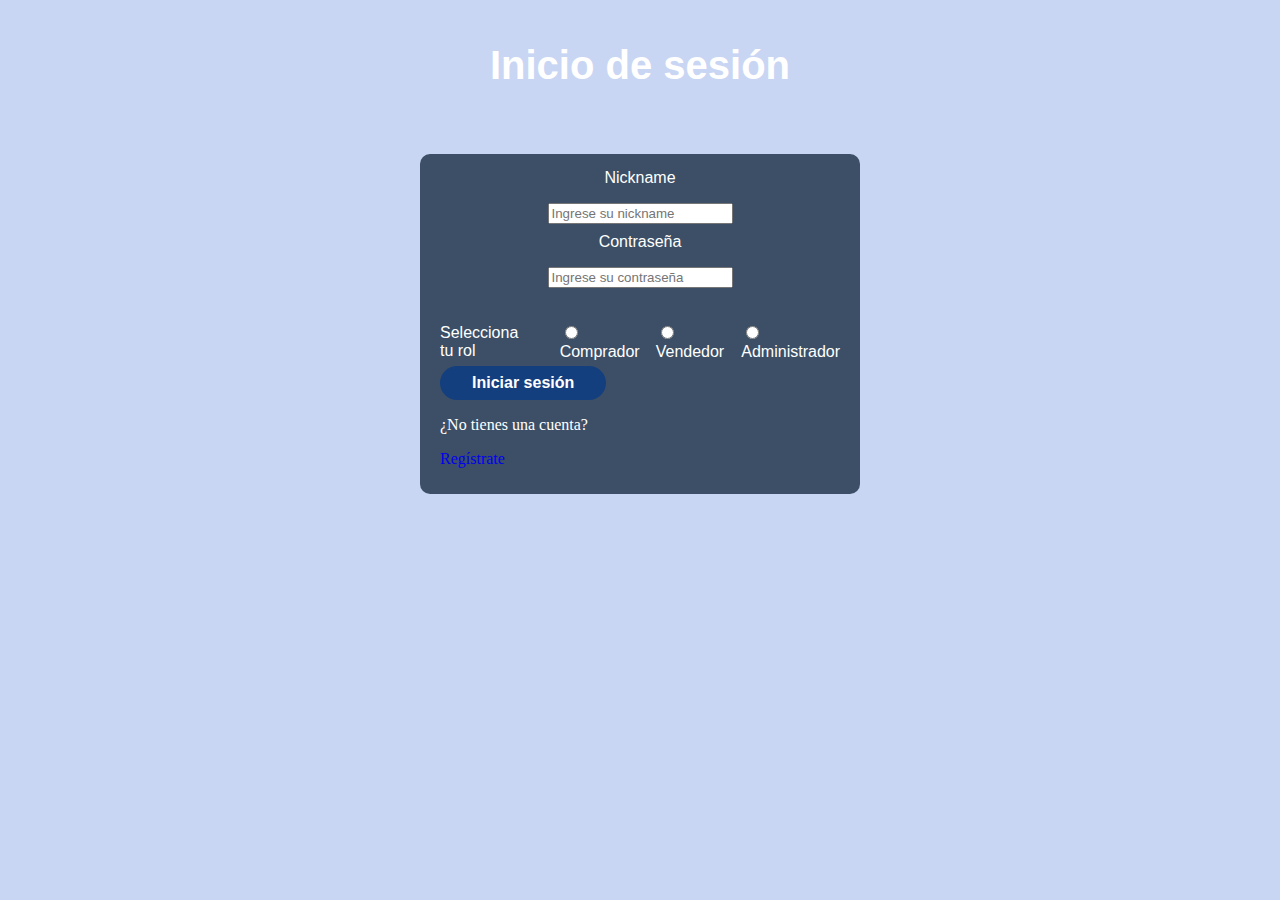
<file: ProyectoIntroFase2/index.html>
<!DOCTYPE html>
<head>
    <meta charset="utf-8"/>
    <link rel="stylesheet" href="./css/login.css">
    <link rel="icon" type="image/x-icon" href="static/images/logo.webp">
    <title>Binary Shop - Inicio de sesión</title>
</head>



<body>
    <div class="login-panel">
        <div>
            <h1 class="header-text">Inicio de sesión</h1>
        </div>

        <div class="login-form-content">

            <form class="form" id="loginForm">
                <div class="content-container">
                    <label class="text">Nickname</label><input type="text" id="username" class="input-field" name="username" placeholder="Ingrese su nickname" required><br>
                </div>
                <div class="content-container">
                    <label class="text">Contraseña</label><input type="password" id="password" class="input-field" name="password"  placeholder="Ingrese su contraseña" required><br>
                </div>
                <div class="seleccionar-rol">
                    <label class="text">Selecciona tu rol</label><br>
                    <label class="text">
                        <input type="radio" name="rol" value="comprador" /> Comprador
                    </label>
                    <label class="text">
                        <input type="radio" name="rol" value="vendedor" /> Vendedor
                    </label>
                    <label class="text">
                        <input type="radio" name="rol" value="admin" /> Administrador
                    </label>
            </div>
            
            <button class="submit-button">Iniciar sesión</button>
            
            <div class="account-request">
                <p>¿No tienes una cuenta?</p>
                <a href="registro.html">Regístrate</a>
            </div>

            </form>
        </div>
    </div>
    <script src="js/login.js"></script>
</body>
</file>
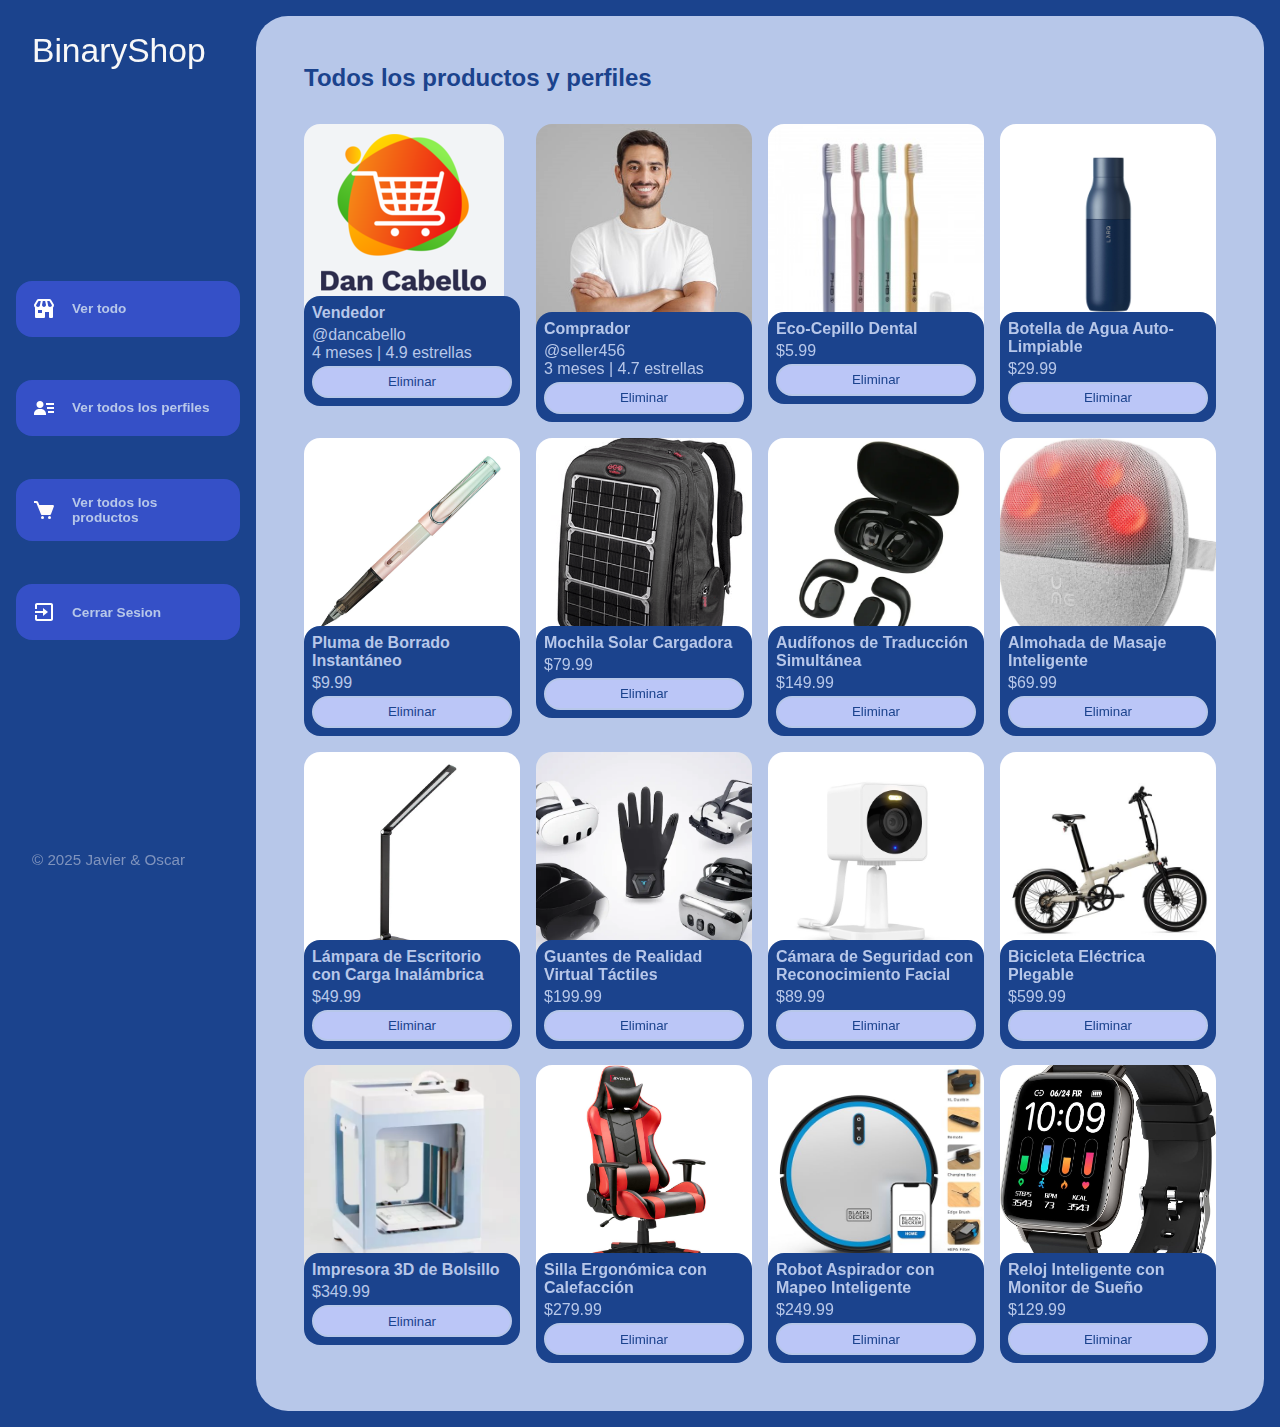
<file: ProyectoIntroFase2/admin.html>
<!DOCTYPE html>
<html lang="es">
<head>
    <meta charset="UTF-8">
    <title>BinaryShop</title>
    <link rel="shortcut icon" href="./images/favicon.png" type="image/x-icon">
    <link rel="stylesheet" href="./css/main.css">
</head>
<body>

    <div class="wrapper">
        <header class="header-mobile">
            <h1 class="logo">BinaryShop</h1>
            <button class="open-menu" id="open-menu">
                <i class="bi bi-list"></i>
            </button>
        </header>
        <aside>
            <button class="close-menu" id="close-menu">
                <i class="bi bi-x"></i>
            </button>
            <header>
                <h1 class="logo">BinaryShop</h1>
            </header>
            <nav>
                <ul class="menu">
                    <li>
                        <button id="todos" class="boton-menu boton-categoria active"><img class="ver-perfil" src="./images/home.svg">Ver todo</button>
                    </li>
                    <li>
                        <a class="boton-menu boton-carrito" href="#">
                            <img class="ver-perfil" src="./images/verperfil.svg">Ver todos los perfiles
                        </a>
                    </li>
                    <li>
                        <a class="boton-menu boton-carrito" href="#">
                            <img class="carrito-logo" src="./images/carrito.svg">Ver todos los productos
                        </a>
                    </li>
                    <li>
                        <a class="boton-menu boton-carrito" href="index.html">
                            <img class="carrito-logo" src="./images/exit.svg">Cerrar Sesion
                        </a>
                    </li>
                </ul>
            </nav>
            <footer>
                <p class="texto-footer">© 2025 Javier & Oscar</p>
            </footer>
        </aside>
        <main>
            <h2 class="titulo-principal" id="titulo-principal">Todos los productos y perfiles</h2>
            <div id="contenedor-productos" class="contenedor-productos">
                <div class="producto">
                    <img class="producto-imagen" src="./images/vendedor.png" alt="Vendedor">
                    <div class="producto-detalles">
                        <h3 class="producto-titulo">Vendedor</h3>
                        <p class="producto-precio">@dancabello <br> 4 meses | 4.9 estrellas</p>
                        <button class="producto-agregar" id="Eco-Cepillo Dental">Eliminar</button>
                    </div>
                </div>
                <div class="producto">
                    <img class="producto-imagen" src="./images/perfil.jpg" alt="Comprador">
                    <div class="producto-detalles">
                        <h3 class="producto-titulo">Comprador</h3>
                        <p class="producto-precio">@seller456<br> 3 meses | 4.7 estrellas</p>
                        <button class="producto-agregar" id="Eco-Cepillo Dental">Eliminar</button>
                    </div>
                </div>
                <div class="producto">
                    <img class="producto-imagen" src="./images/Eco-Cepillo Dental.jpg" alt="Eco-Cepillo Dental">
                    <div class="producto-detalles">
                        <h3 class="producto-titulo">Eco-Cepillo Dental</h3>
                        <p class="producto-precio">$5.99</p>
                        <button class="producto-agregar" id="Eco-Cepillo Dental">Eliminar</button>
                    </div>
                </div>
                <div class="producto">
                    <img class="producto-imagen" src="./images/Botella de Agua Auto-Limpiable.jpg" alt="Botella de Agua Auto-Limpiable">
                    <div class="producto-detalles">
                        <h3 class="producto-titulo">Botella de Agua Auto-Limpiable</h3>
                        <p class="producto-precio">$29.99</p>
                        <button class="producto-agregar" id="Botella de Agua Auto-Limpiable">Eliminar</button>
                    </div>
                </div>
                <div class="producto">
                    <img class="producto-imagen" src="./images/Pluma de Borrado Instantáneo.jpg" alt="Pluma de Borrado Instantáneo">
                    <div class="producto-detalles">
                        <h3 class="producto-titulo">Pluma de Borrado Instantáneo</h3>
                        <p class="producto-precio">$9.99</p>
                        <button class="producto-agregar" id="Pluma de Borrado Instantáneo">Eliminar</button>
                    </div>
                </div>
                <div class="producto">
                    <img class="producto-imagen" src="./images/Mochila Solar Cargadora.png" alt="Mochila Solar Cargadora">
                    <div class="producto-detalles">
                        <h3 class="producto-titulo">Mochila Solar Cargadora</h3>
                        <p class="producto-precio">$79.99</p>
                        <button class="producto-agregar" id="Mochila Solar Cargadora">Eliminar</button>
                    </div>
                </div>
                <div class="producto">
                    <img class="producto-imagen" src="./images/Audífonos de Traducción Simultánea.webp" alt="Audífonos de Traducción Simultánea">
                    <div class="producto-detalles">
                        <h3 class="producto-titulo">Audífonos de Traducción Simultánea</h3>
                        <p class="producto-precio">$149.99</p>
                        <button class="producto-agregar" id="Audífonos de Traducción Simultánea">Eliminar</button>
                    </div>
                </div>
                <div class="producto">
                    <img class="producto-imagen" src="./images/Almohada de Masaje Inteligente.jpg" alt="Almohada de Masaje Inteligente">
                    <div class="producto-detalles">
                        <h3 class="producto-titulo">Almohada de Masaje Inteligente</h3>
                        <p class="producto-precio">$69.99</p>
                        <button class="producto-agregar" id="Almohada de Masaje Inteligente">Eliminar</button>
                    </div>
                </div>
                <div class="producto">
                    <img class="producto-imagen" src="./images/Lámpara de Escritorio con Carga Inalámbrica.webp" alt="Lámpara de Escritorio con Carga Inalámbrica">
                    <div class="producto-detalles">
                        <h3 class="producto-titulo">Lámpara de Escritorio con Carga Inalámbrica</h3>
                        <p class="producto-precio">$49.99</p>
                        <button class="producto-agregar" id="Lámpara de Escritorio con Carga Inalámbrica">Eliminar</button>
                    </div>
                </div>
                <div class="producto">
                    <img class="producto-imagen" src="./images/Guantes de Realidad Virtual Táctiles.webp" alt="Guantes de Realidad Virtual Táctiles">
                    <div class="producto-detalles">
                        <h3 class="producto-titulo">Guantes de Realidad Virtual Táctiles</h3>
                        <p class="producto-precio">$199.99</p>
                        <button class="producto-agregar" id="Guantes de Realidad Virtual Táctiles">Eliminar</button>
                    </div>
                </div>
                <div class="producto">
                    <img class="producto-imagen" src="./images/Cámara de Seguridad con Reconocimiento Facial.png" alt="Cámara de Seguridad con Reconocimiento Facial">
                    <div class="producto-detalles">
                        <h3 class="producto-titulo">Cámara de Seguridad con Reconocimiento Facial</h3>
                        <p class="producto-precio">$89.99</p>
                        <button class="producto-agregar" id="Cámara de Seguridad con Reconocimiento Facial">Eliminar</button>
                    </div>
                </div>
                <div class="producto">
                    <img class="producto-imagen" src="./images/bici.jpg" alt="Bicicleta Eléctrica Plegable">
                    <div class="producto-detalles">
                        <h3 class="producto-titulo">Bicicleta Eléctrica Plegable</h3>
                        <p class="producto-precio">$599.99</p>
                        <button class="producto-agregar" id="Bicicleta Eléctrica Plegable">Eliminar</button>
                    </div>
                </div>
                <div class="producto">
                    <img class="producto-imagen" src="./images/Impresora 3D de Bolsillo.webp" alt="Impresora 3D de Bolsillo">
                    <div class="producto-detalles">
                        <h3 class="producto-titulo">Impresora 3D de Bolsillo</h3>
                        <p class="producto-precio">$349.99</p>
                        <button class="producto-agregar" id="Impresora 3D de Bolsillo">Eliminar</button>
                    </div>
                </div>
                <div class="producto">
                    <img class="producto-imagen" src="./images/sillaergonomica.jpg" alt="Silla Ergonómica con Calefacción">
                    <div class="producto-detalles">
                        <h3 class="producto-titulo">Silla Ergonómica con Calefacción</h3>
                        <p class="producto-precio">$279.99</p>
                        <button class="producto-agregar" id="Silla Ergonómica con Calefacción">Eliminar</button>
                    </div>
                </div>
                <div class="producto">
                    <img class="producto-imagen" src="./images/Robot Aspirador con Mapeo Inteligente.jpg" alt="Robot Aspirador con Mapeo Inteligente">
                    <div class="producto-detalles">
                        <h3 class="producto-titulo">Robot Aspirador con Mapeo Inteligente</h3>
                        <p class="producto-precio">$249.99</p>
                        <button class="producto-agregar" id="Robot Aspirador con Mapeo Inteligente">Eliminar</button>
                    </div>
                </div>
                <div class="producto">
                    <img class="producto-imagen" src="./images/Reloj Inteligente con Monitor de Sueño.jpg" alt="Reloj Inteligente con Monitor de Sueño">
                    <div class="producto-detalles">
                        <h3 class="producto-titulo">Reloj Inteligente con Monitor de Sueño</h3>
                        <p class="producto-precio">$129.99</p>
                        <button class="producto-agregar" id="Reloj Inteligente con Monitor de Sueño">Eliminar</button>
                    </div>
                </div>
            </div>
        </main>
    </div>
</body>
</html>
</file>
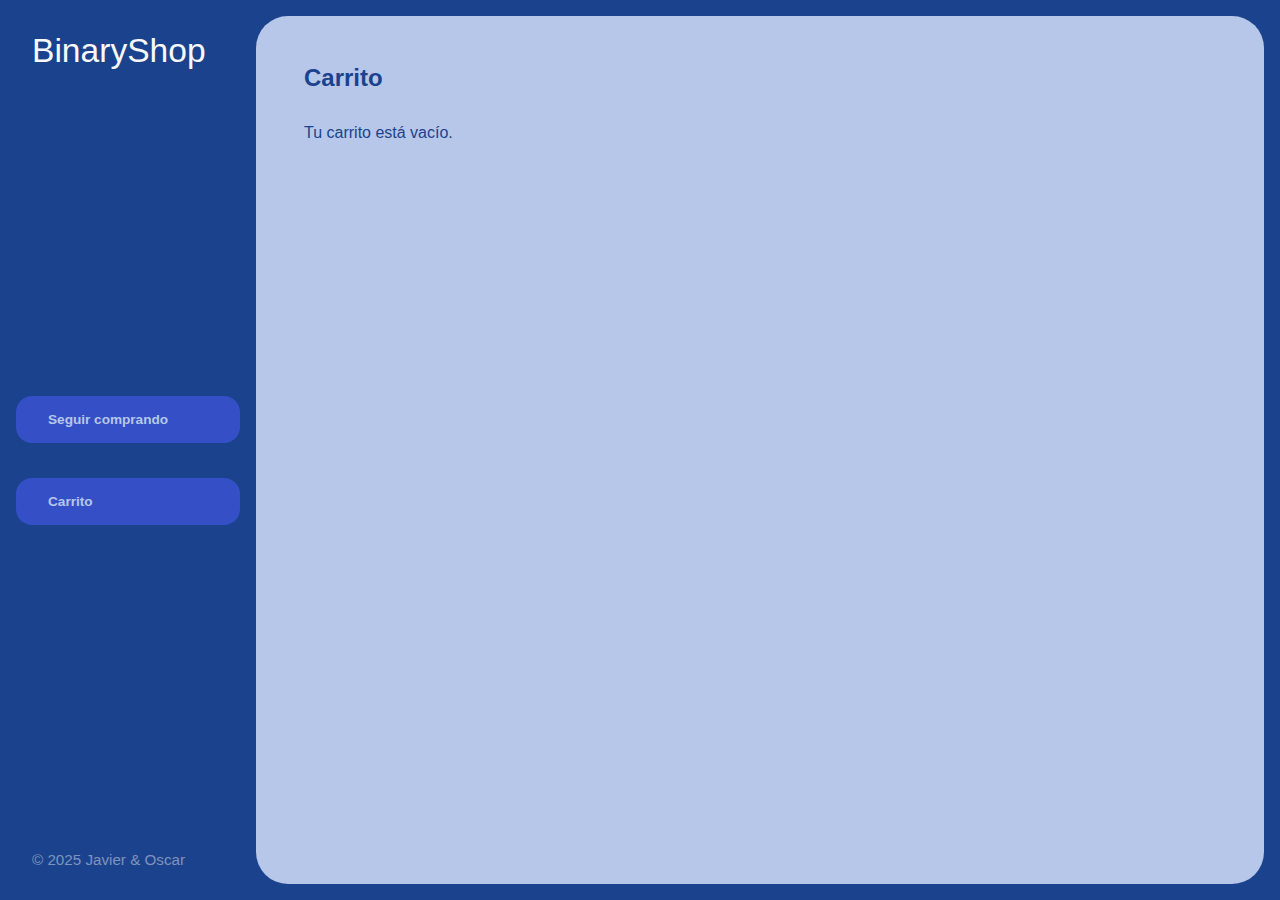
<file: ProyectoIntroFase2/carrito.html>
<!DOCTYPE html>
<html lang="es">
<head>
    <meta charset="UTF-8">
    <title>BinaryShop</title>
    <link rel="shortcut icon" href="./images/carrito.svg" type="image/x-icon">
    <link rel="stylesheet" href="./css/main.css">
</head>
<body>

    <div class="wrapper">
        <header class="header-mobile">
            <h1 class="logo">BinaryShop</h1>
            <button class="open-menu" id="open-menu">
                <i class="bi bi-list"></i>
            </button>
        </header>
        <aside>
            <button class="close-menu" id="close-menu">
                <i class="bi bi-x"></i>
            </button>
            <header>
                <h1 class="logo">BinaryShop</h1>
            </header>
            <nav>
                <ul>
                    <li>
                        <a class="boton-menu boton-volver" href="./main.html">
                            <i class="bi bi-arrow-return-left"></i> Seguir comprando
                        </a>
                    </li>
                    <li>
                        <a class="boton-menu boton-carrito active" href="./carrito.html">
                            <i class="bi bi-cart-fill"></i> Carrito
                        </a>
                    </li>
                </ul>
            </nav>
            <footer>
                <p class="texto-footer">© 2025 Javier & Oscar</p>
            </footer>
        </aside>
        <main>
            <h2 class="titulo-principal">Carrito</h2>
            <div class="contenedor-carrito">
                <p id="carrito-vacio" class="carrito-vacio">Tu carrito está vacío. <i class="bi bi-emoji-frown"></i></p>

                <div id="carrito-productos" class="carrito-productos disabled">
                    <!-- Esto se va a completar con el JS -->
                </div>

                <div id="carrito-acciones" class="carrito-acciones disabled">
                    <div class="carrito-acciones-izquierda">
                        <button id="carrito-acciones-vaciar" class="carrito-acciones-vaciar">Vaciar carrito</button>
                    </div>
                    <div class="carrito-acciones-derecha">
                        <div class="carrito-acciones-total">
                            <p>Total:</p>
                            <p id="total">$3000</p>
                        </div>
                        <button id="carrito-acciones-comprar" class="carrito-acciones-comprar">Comprar ahora</button>
                    </div>
                </div>

                <p id="carrito-comprado" class="carrito-comprado disabled">Muchas gracias por tu compra. <i class="bi bi-emoji-laughing"></i></p>

            </div>
        </main>
    </div>
    <script src="./js/carrito.js"></script>
    
</body>
</html>
</file>
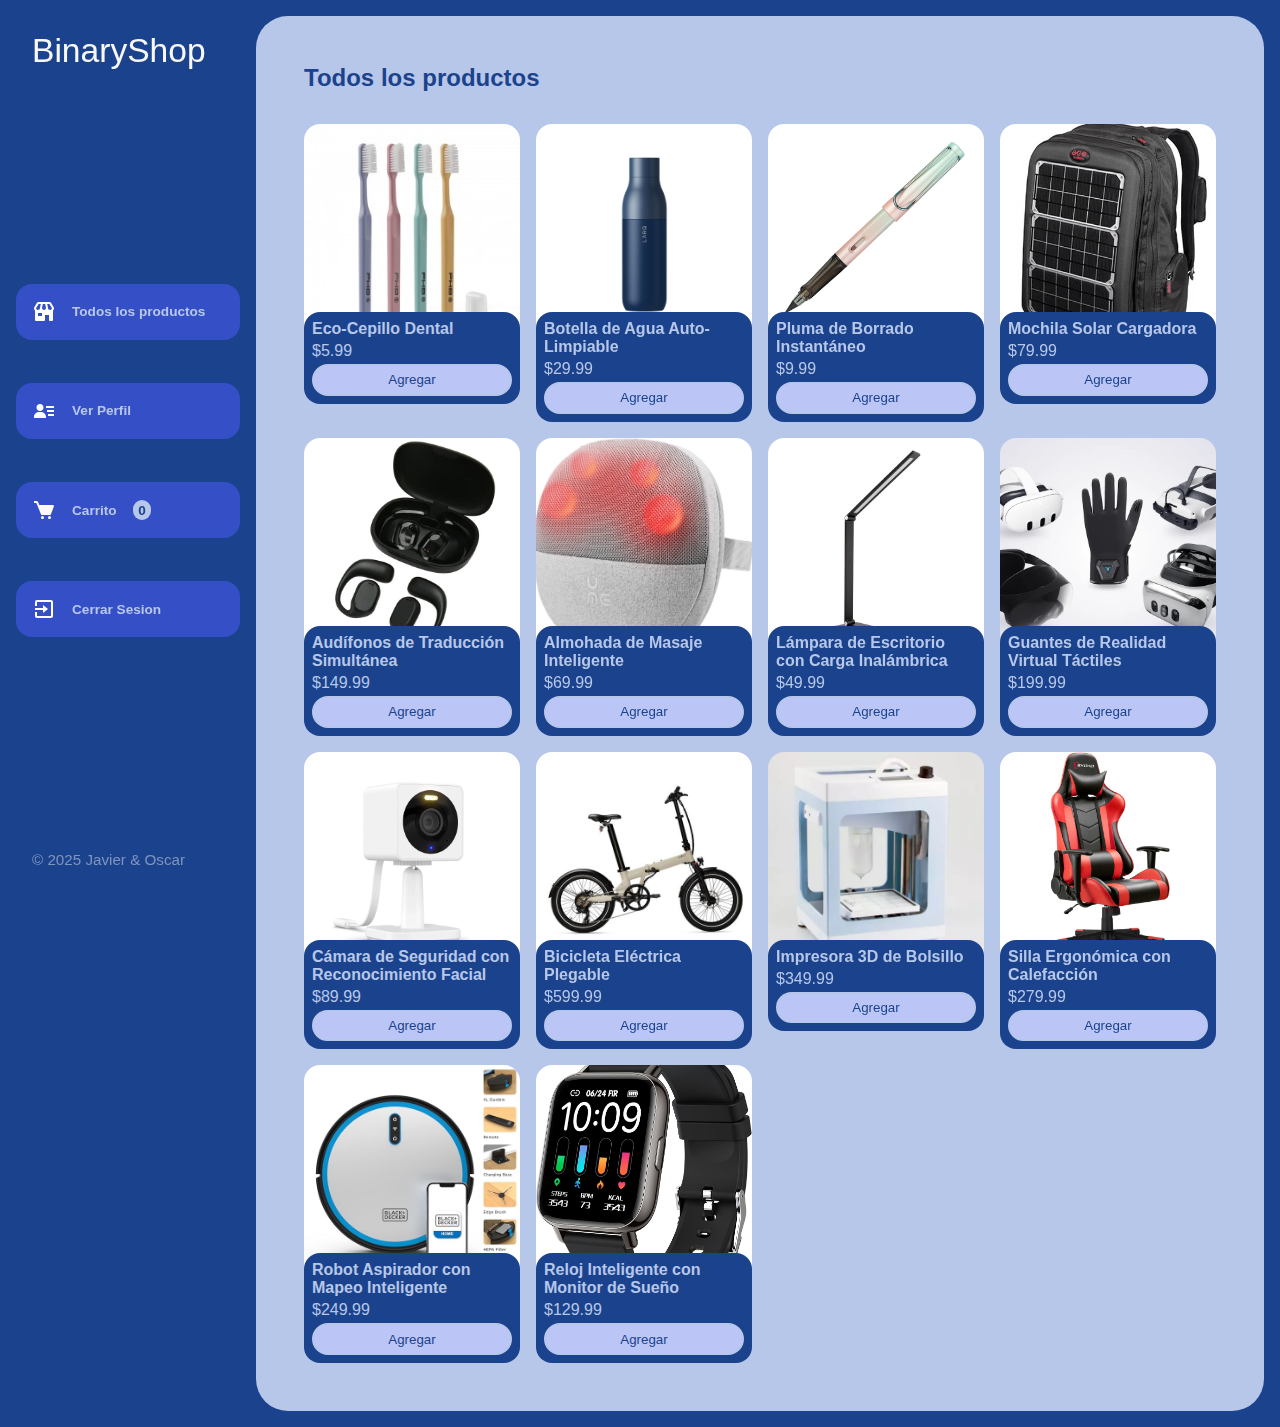
<file: ProyectoIntroFase2/main.html>
<!DOCTYPE html>
<html lang="es">
<head>
    <meta charset="UTF-8">
    <title>BinaryShop</title>
    <link rel="shortcut icon" href="./images/favicon.png" type="image/x-icon">
    <link rel="stylesheet" href="./css/main.css">
</head>
<body>

    <div class="wrapper">
        <header class="header-mobile">
            <h1 class="logo">BinaryShop</h1>
            <button class="open-menu" id="open-menu">
                <i class="bi bi-list"></i>
            </button>
        </header>
        <aside>
            <button class="close-menu" id="close-menu">
                <i class="bi bi-x"></i>
            </button>
            <header>
                <h1 class="logo">BinaryShop</h1>
            </header>
            <nav>
                <ul class="menu">
                    <li>
                        <button id="todos" class="boton-menu boton-categoria active"><img class="ver-perfil" src="./images/home.svg"> Todos los productos</button>
                    </li>
                    <li>
                        <a class="boton-menu boton-carrito" href="./perfil.html">
                            <img class="ver-perfil" src="./images/verperfil.svg">Ver Perfil
                        </a>
                    </li>
                    <li>
                        <a class="boton-menu boton-carrito" href="./carrito.html">
                            <img class="carrito-logo" src="./images/carrito.svg"> Carrito <span id="numerito" class="numerito">0</span>
                        </a>
                    </li>
                    <li>
                        <a class="boton-menu boton-carrito" href="index.html">
                            <img class="carrito-logo" src="./images/exit.svg">Cerrar Sesion
                        </a>
                    </li>
                </ul>
            </nav>
            <footer>
                <p class="texto-footer">© 2025 Javier & Oscar</p>
            </footer>
        </aside>
        <main>
            <h2 class="titulo-principal" id="titulo-principal">Todos los productos</h2>
            <div id="contenedor-productos" class="contenedor-productos">
                <!-- Esto se va a rellenar con JS -->
            </div>
        </main>
    </div>
    
    <script src="./js/productos.js"></script>
    <script src="./js/main.js"></script>
</body>
</html>
</file>
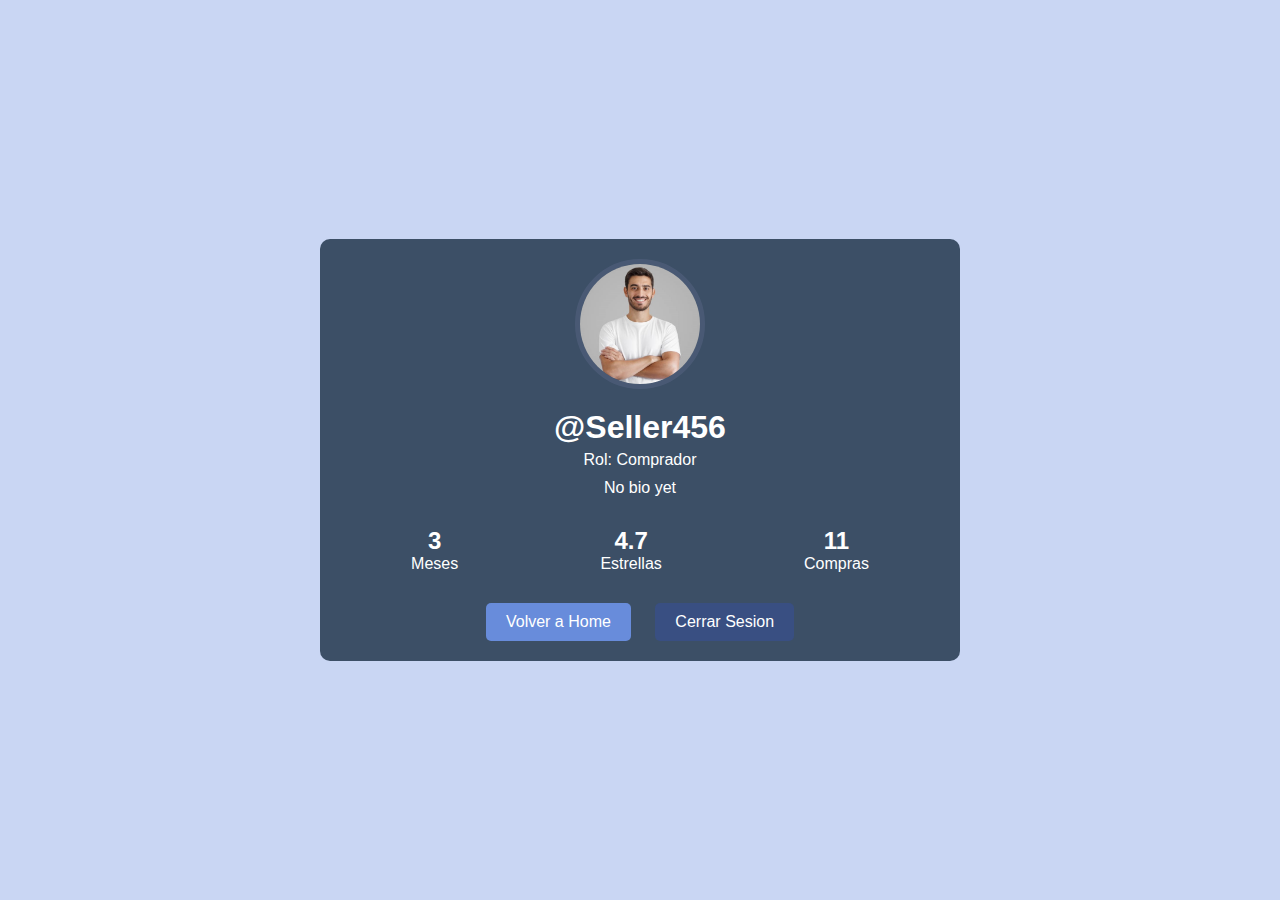
<file: ProyectoIntroFase2/perfil.html>
<!DOCTYPE html>
<html lang="es">
<head>
    <meta charset="UTF-8">
    <meta name="viewport" content="width=device-width, initial-scale=1.0">
    <title>Perfil de Javier Garcia</title>
    <link rel="shortcut icon" href="./images/perfil.svg" type="image/x-icon">
    <link rel="stylesheet" href="./css/perfil.css">
</head>
<body>
    <div class="container">
        <div class="header">
            <div class="profile-image">
                <img src="./images/perfil.jpg" alt="Foto de perfil">
            </div>
        </div>
        <div class="profile-info">
            <h1>@Seller456</h1>
            <p class="location">Rol: Comprador</p>
            <p class="description">No bio yet</p>
        </div>
        <div class="stats">
            <div class="stat">
                <span class="number">3</span>
                <span class="label">Meses</span>
            </div>
            <div class="stat">
                <span class="number">4.7</span>
                <span class="label">Estrellas</span>
            </div>
            <div class="stat">
                <span class="number">11</span>
                <span class="label">Compras</span>
            </div>
        </div>
        <div class="actions">
            <button class="follow"><a class="boton-menu boton-carrito" href="./main.html">
                Volver a Home
            </a></button>
            <button class="message"><a class="boton-menu boton-carrito" href="./login.html">
                Cerrar Sesion
            </a></button>
        </div>
    </div>
</body>
</html>
</file>
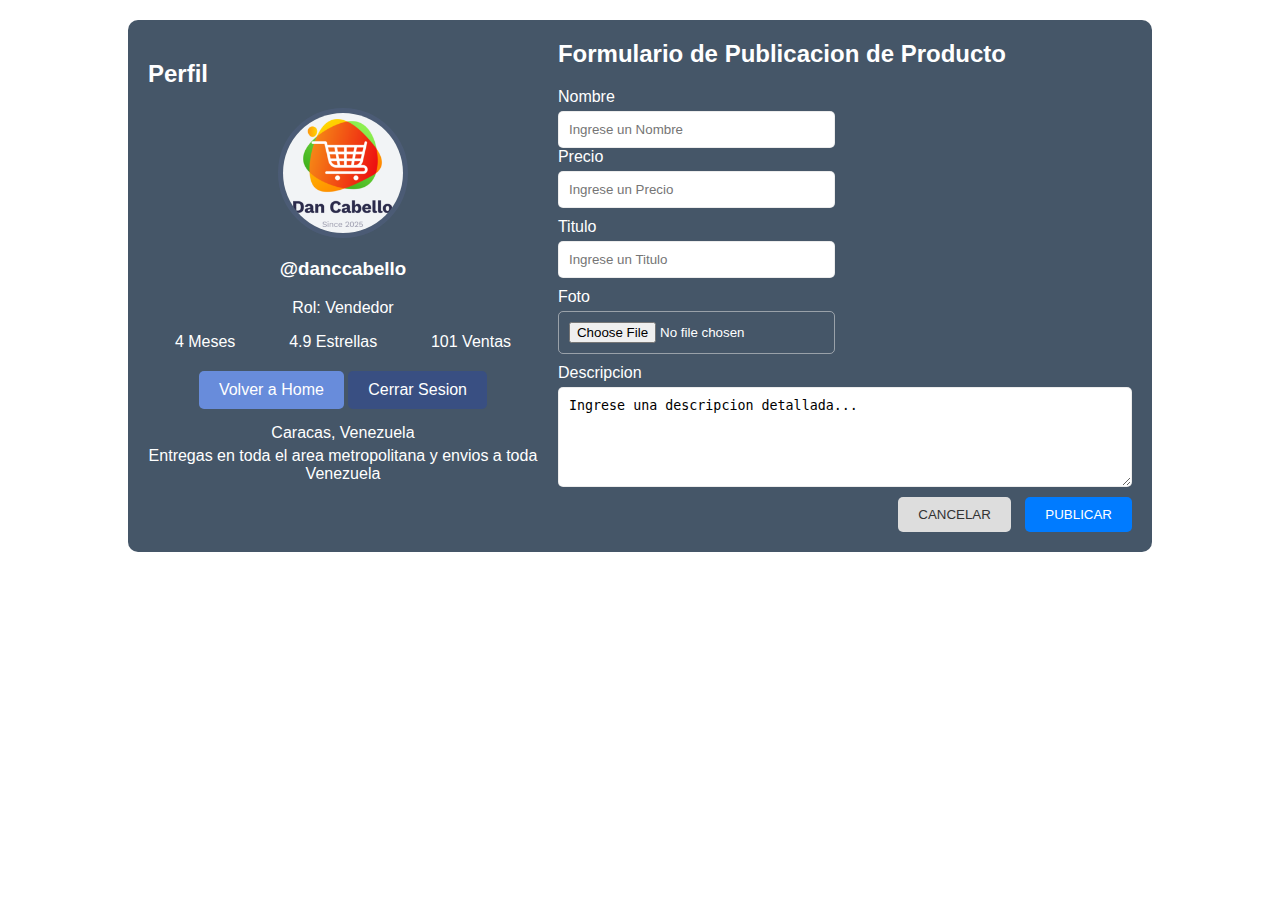
<file: ProyectoIntroFase2/publicarProducto.html>
<!DOCTYPE html>
<html lang="es">
<head>
    <meta charset="UTF-8">
    <meta name="viewport" content="width=device-width, initial-scale=1.0">
    <title>Perfil de Oscar Contreras</title>
    <link rel="shortcut icon" href="./images/perfil.svg" type="image/x-icon">
    <link rel="stylesheet" href="./css/publicarProducto.css">
</head>
<body>
    <div class="container">
        <main>
            <section class="profile">
                <h2>Perfil</h2>
                <div class="profile-details">
                    <div class="profile-image">
                        <img src="./images/vendedor.png" alt="Foto de perfil">
                    </div>
                    <div class="profile-text">
                        <h3>@danccabello</h3>
                        <p>Rol: Vendedor</p>
                        <div class="stats">
                            <span>4 Meses</span>
                            <span>4.9 Estrellas</span>
                            <span>101 Ventas</span>
                        </div>
                        <button class="Home"><a class="link" href="./vendedor.html">
                            Volver a Home
                        </a></button>
                        <button class="Cerrar-Sesion"><a class="link" href="./login.html">
                            Cerrar Sesion
                        </a></button>
                        <p class="location">Caracas, Venezuela</p>
                        <p class="description">Entregas en toda el area metropolitana y envios a toda Venezuela</p>
                    </div>
                </div>
            </section>
            <section class="basic-info">
                <h2>Formulario de Publicacion de Producto</h2>
                <form action="">
                <div class="form-row">
                    <label for="firstName">Nombre</label>
                    <input type="text" id="firstName" placeholder="Ingrese un Nombre">
                    <label for="lastName">Precio</label>
                    <input type="text" id="lastName" placeholder="Ingrese un Precio">
                </div>
                <div class="form-row">
                    <label for="title">Titulo</label>
                    <input type="text" id="title" placeholder="Ingrese un Titulo">
                </div>
                <div class="form-row">
                    <label for="email">Foto</label>
                    <input type="file" id="email" placeholder="Ingrese un Email">
                </div>
                <div class="form-row about">
                    <label for="about">Descripcion</label>
                    <textarea id="about">Ingrese una descripcion detallada...</textarea>
                </div>
                <div class="form-actions">
                    <button type="reset" class="cancel">CANCELAR</button>
                    <button type="submit" class="save">PUBLICAR</button>
                </div>
            </form>
            </section>
        </main>
    </div>
</body>
</html>
</file>
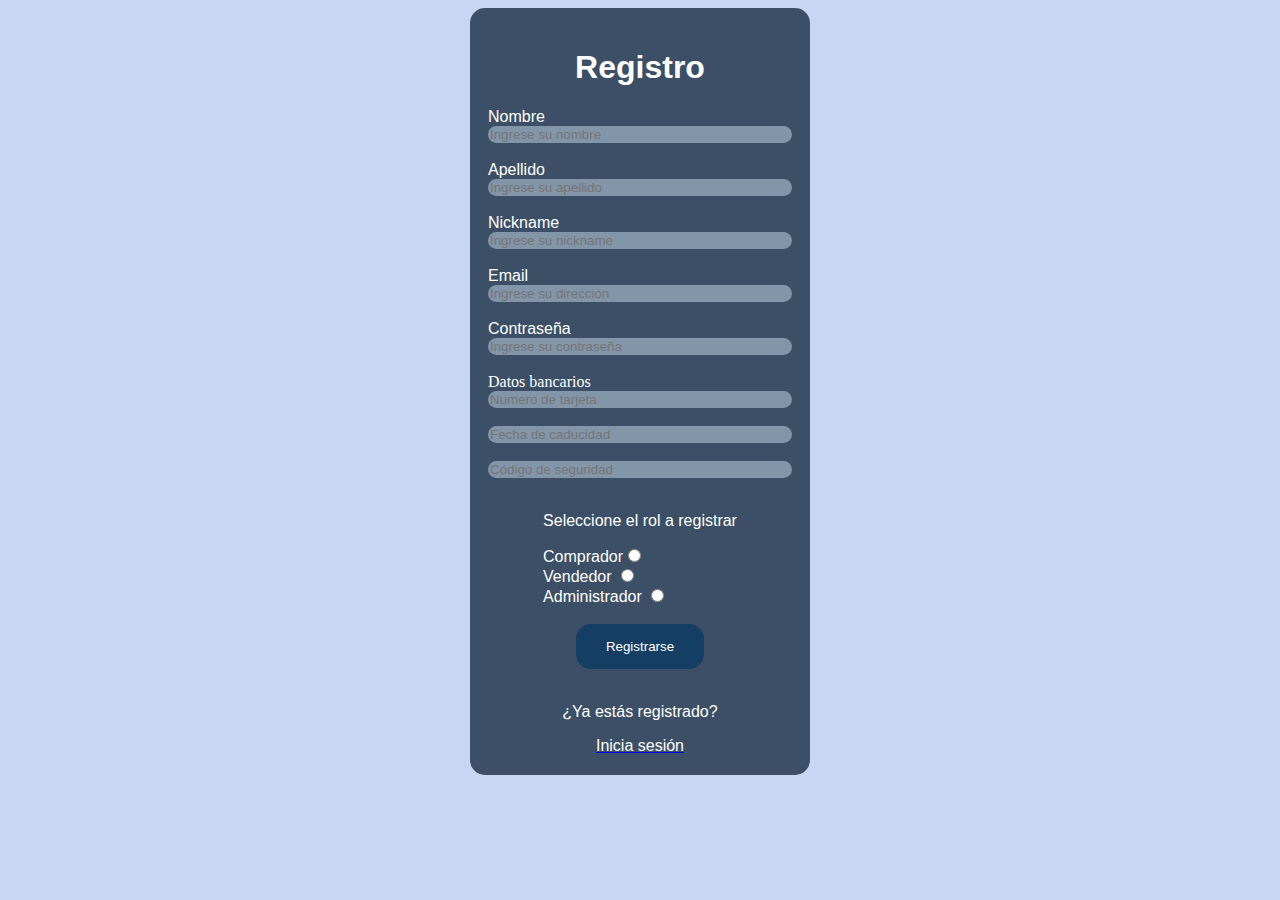
<file: ProyectoIntroFase2/registro.html>
<!DOCTYPE html>
<head>
    <title>Registro - Binary Shop</title>
    <link rel="stylesheet" href="./css/registro.css">
</head>

<body>
    <form class="formulario">
    <h1 class="texto">Registro</h1>
    
    
        <div id="nombre">
        <label class="texto">Nombre</label>
        <input class="box" placeholder="Ingrese su nombre " required> 
        </div>

        <br>

        <div id="apellido">
        <label class="texto"> Apellido</label>
        <input class="box" placeholder="Ingrese su apellido" required>
        </div>

        <br>

        <div id="nickname">
        <label class="texto"> Nickname</label>
        <input class="box" placeholder="Ingrese su nickname" required> 
        </div>

        <br>
        <div id="email">
        <label class="texto"> Email</label>
        <input class="box" type="email" placeholder="Ingrese su dirección" required>
        </div>

        <br>

        <div id="contraseña">
        <label class="texto"> Contraseña</label>
        <input class="box" type="password" placeholder="Ingrese su contraseña" required>
        </div>

        <br>

        <div id="datos">
        <label id="datosbancarios"> Datos bancarios</label>
        <div id="banco">
        <input class="box" placeholder="Numero de tarjeta" required><br>
        <input class="box" placeholder="Fecha de caducidad" required><br>
        <input class="box" placeholder="Código de seguridad" required><br>
        </div>
        </div>

        <div id="rol">
        <p class="texto">Seleccione el rol a registrar</p>
        <span><label class="texto"> Comprador</label><input type="radio"></span><br>
        <span><label class="texto"> Vendedor</label> <input type="radio"></span><br>
        <span><label class="texto"> Administrador</label> <input type="radio"></span><br>
        </div>
   

    <br>
    <button class="inicio"type="submit" href="main.html"><label class="texto">Registrarse</label></button>
    <br>
    <p class="texto">¿Ya estás registrado?</p>
    <a href="login.html"><label class="texto">Inicia sesión</label></a>
    </form>

</body>
</html>
</file>
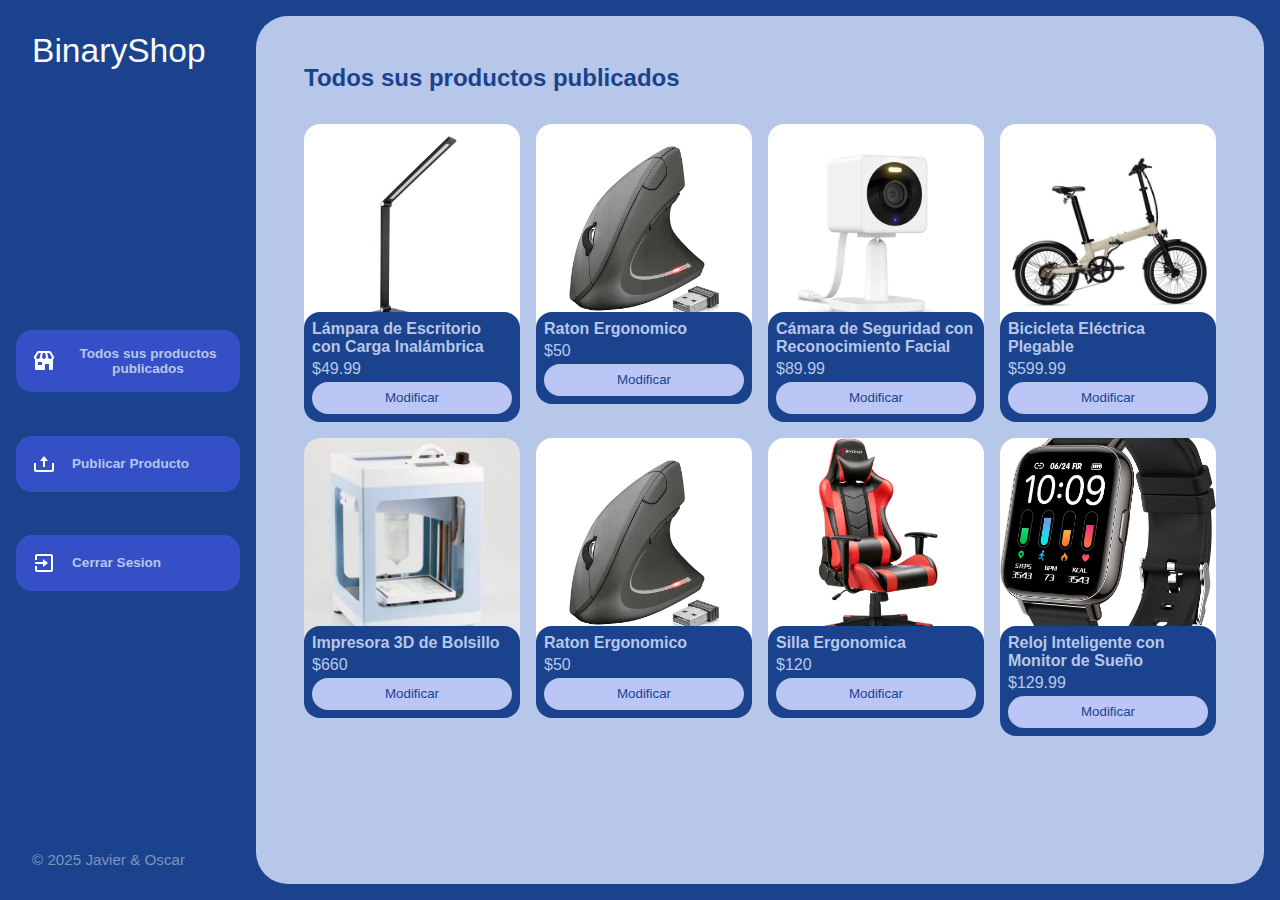
<file: ProyectoIntroFase2/vendedor.html>
<!DOCTYPE html>
<html lang="es">
<head>
    <meta charset="UTF-8">
    <title>BinaryShop</title>
    <link rel="shortcut icon" href="./images/favicon.png" type="image/x-icon">
    <link rel="stylesheet" href="./css/main.css">
</head>
<body>

    <div class="wrapper">
        <header class="header-mobile">
            <h1 class="logo">BinaryShop</h1>
            <button class="open-menu" id="open-menu">
                <i class="bi bi-list"></i>
            </button>
        </header>
        <aside>
            <button class="close-menu" id="close-menu">
                <i class="bi bi-x"></i>
            </button>
            <header>
                <h1 class="logo">BinaryShop</h1>
            </header>
            <nav>
                <ul class="menu">
                    <li>
                        <button id="todos" class="boton-menu boton-categoria active"><img class="ver-perfil" src="./images/home.svg">Todos sus productos publicados</button>
                    </li>
                    <li>
                        <a class="boton-menu boton-carrito" href="./publicarProducto.html">
                            <img class="carrito-logo" src="./images/upload.svg">Publicar Producto
                        </a>
                    </li>
                    <li>
                        <a class="boton-menu boton-carrito" href="index.html">
                            <img class="carrito-logo" src="./images/exit.svg">Cerrar Sesion
                        </a>
                    </li>
                </ul>
            </nav>
            <footer>
                <p class="texto-footer">© 2025 Javier & Oscar</p>
            </footer>
        </aside>
        <main>
            <h2 class="titulo-principal" id="titulo-principal">Todos sus productos publicados</h2>
            <div id="contenedor-productos" class="contenedor-productos">
                <div class="producto">
                    <img src="images/Lámpara de Escritorio con Carga Inalámbrica.webp" alt="" class="producto-imagen">
                    <div class="producto-detalles">
                        <h3 class="producto-titulo">Lámpara de Escritorio con Carga Inalámbrica</h3>
                        <p class="producto-precio">$49.99</p>
                        <button class="producto-agregar">Modificar</button>
                    </div>
                </div>
                <div class="producto">
                    <img src="images/ratonergonomico.jpeg" alt="" class="producto-imagen">
                    <div class="producto-detalles">
                        <h3 class="producto-titulo">Raton Ergonomico</h3>
                        <p class="producto-precio">$50</p>
                        <button class="producto-agregar">Modificar</button>
                    </div>
                </div>
                <div class="producto">
                    <img class="producto-imagen" src="./images/Cámara de Seguridad con Reconocimiento Facial.png" alt="Cámara de Seguridad con Reconocimiento Facial">
                    <div class="producto-detalles">
                        <h3 class="producto-titulo">Cámara de Seguridad con Reconocimiento Facial</h3>
                        <p class="producto-precio">$89.99</p>
                        <button class="producto-agregar" id="Cámara de Seguridad con Reconocimiento Facial">Modificar</button>
                    </div>
                </div>
                <div class="producto">
                    <img class="producto-imagen" src="./images/bici.jpg" alt="Bicicleta Eléctrica Plegable">
                    <div class="producto-detalles">
                        <h3 class="producto-titulo">Bicicleta Eléctrica Plegable</h3>
                        <p class="producto-precio">$599.99</p>
                        <button class="producto-agregar" id="Bicicleta Eléctrica Plegable">Modificar</button>
                    </div>
                </div>
                <div class="producto">
                    <img src="images/Impresora 3D de Bolsillo.webp" alt="" class="producto-imagen">
                    <div class="producto-detalles">
                        <h3 class="producto-titulo">Impresora 3D de Bolsillo</h3>
                        <p class="producto-precio">$660</p>
                        <button class="producto-agregar">Modificar</button>
                    </div>
                </div>
                <div class="producto">
                    <img src="images/ratonergonomico.jpeg" alt="" class="producto-imagen">
                    <div class="producto-detalles">
                        <h3 class="producto-titulo">Raton Ergonomico</h3>
                        <p class="producto-precio">$50</p>
                        <button class="producto-agregar">Modificar</button>
                    </div>
                </div>
                <div class="producto">
                    <img src="images/sillaergonomica.jpg" alt="" class="producto-imagen">
                    <div class="producto-detalles">
                        <h3 class="producto-titulo">Silla Ergonomica</h3>
                        <p class="producto-precio">$120</p>
                        <button class="producto-agregar">Modificar</button>
                    </div>
                </div>
                <div class="producto">
                    <img class="producto-imagen" src="./images/Reloj Inteligente con Monitor de Sueño.jpg" alt="Reloj Inteligente con Monitor de Sueño">
                    <div class="producto-detalles">
                        <h3 class="producto-titulo">Reloj Inteligente con Monitor de Sueño</h3>
                        <p class="producto-precio">$129.99</p>
                        <button class="producto-agregar" id="Reloj Inteligente con Monitor de Sueño">Modificar</button>
                    </div>
                </div>
            </div>
        </main>
    </div>
</body>
</html>
</file>
<file: ProyectoIntroFase2/css/login.css>
body{
    background-color: #c9d6f3;
    background-image: url('https://i.redd.it/fw3pctfene911.jpg');
    background-size: cover, contain;
    background-repeat: no-repeat, no-repeat;
}

a {
    text-decoration: none;
}
.header-text{
    text-align: center;
    font-size: 2.5rem;
    font-family: 'Arial', sans-serif;
    color: white;
    padding: 1rem;
}

.form{
    border: 2px solid black;
    padding: 20px;
    width: 300px;
    height: 200px;
    margin: auto;
    width: 400px;
    height: 300px;
    background-color: #20354ad5;
    border-radius: 10px;
    padding: 20px;
    margin-top: 50px;
    border: none;
    color: white;
}

.text{
    font-family: 'Arial', sans-serif;
    color: white;
}

.submit-button{
    background-color: rgb(20, 63, 126);
    border-radius: 10rem;
    font-size: 1rem;
    font-weight: bold;
    padding: 0.5rem 2rem 0.5rem 2rem;
    color: white;
    border: none;

}

.content-container{
    display: flex;
    flex-direction: column;
    justify-content: center;
    align-items: center;
    height: 3rem;
    width: 100%;
    margin-top: 1rem;
    gap: 1rem;
}

.seleccionar-rol{
    display: flex;
    justify-content: space-between;
    align-items: center;
    height: 3rem;
    width: 100%;
    margin-top: 1rem;
    gap: 1rem;
}

#input1{
    margin-left: 22px;
}
#input2{
    margin-left: 10px;
}
</file>
<file: ProyectoIntroFase2/css/main.css>
:root {
    --clr-main: #1b438d;
    --clr-main-light: #7f93bd;
    --clr-white: #b7c7e9;
}

* {
    margin: 0;
    padding: 0;
    box-sizing: border-box;
    font-family: 'Arial';
    /**/
}

h1, h2, h3, h4, h5, h6, p, a, input, textarea, ul {
    margin: 0;
    padding: 0;
}

ul {
    list-style-type: none;
}

a {
    text-decoration: none;
}

.wrapper {
    display: grid;
    grid-template-columns: 1fr 4fr;
    background-color: var(--clr-main);
}

aside {
    padding: 2rem;
    padding-right: 0;
    color: var(--clr-white);
    position: sticky;
    top: 0;
    height: 100vh;
    display: flex;
    flex-direction: column;
    justify-content: space-between;
}

.logo {
    font-weight: 500;
    font-size: 2.1rem;
    color: rgb(248, 248, 248)
}

.menu {
    display: flex;
    flex-direction: column;
    gap: .5rem;
}

.boton-menu {
    background-color: rgb(53, 80, 199);
    border-radius: 1rem;
    margin-left: -1rem;
    border: 0;
    color: var(--clr-white);
    display: flex;
    align-items: center;
    gap: 1rem;
    font-weight: 600;
    padding: 1rem;
    font-size: .85rem;
    width: 100%;
}

.boton-carrito {
    margin-top: 2.2rem;
}

.numerito {
    background-color: var(--clr-white);
    color: var(--clr-main);
    padding: .15rem .35rem;
    border-radius: 1rem;
}

.texto-footer {
    color: var(--clr-main-light);
    font-size: .95rem;
}

main {
    background-color: var(--clr-white);
    margin: 1rem;
    margin-left: 0;
    border-radius: 2rem;
    padding: 3rem;
}

.titulo-principal {
    color: var(--clr-main);
    margin-bottom: 2rem;
    font-weight: bold;
}

.contenedor-productos {
    display: grid;
    grid-template-columns: repeat(4, 1fr);
    gap: 1rem;
}

.producto-imagen {
    max-width: 100%;
    aspect-ratio: 1 / 1;
    object-fit: cover;
    border-radius: 1rem;
}

.producto-detalles {
    background-color: var(--clr-main);
    color: var(--clr-white);
    padding: .5rem;
    border-radius: 1rem;
    margin-top: -2rem;
    position: relative;
    display: flex;
    flex-direction: column;
    gap: .25rem;
    
}

.producto-titulo {
    font-size: 1rem;
}

.producto-agregar {
    border: 0;
    background-color: rgb(187, 198, 247);
    color: var(--clr-main);
    padding: .4rem;
    border-radius: 2rem;
    cursor: pointer;
    border: 2px solid var(--clr-white);
}

.producto-agregar:hover {
    background-color: rgb(217, 228, 252);
    color: rgb(21, 41, 97);
    font-size: 1.1rem;
}


/** CARRITO **/

.contenedor-carrito {
    display: flex;
    flex-direction: column;
    gap: 1.5rem;
}

.carrito-vacio,
.carrito-comprado {
    color: var(--clr-main);
}

.carrito-productos {
    display: flex;
    flex-direction: column;
    gap: 1rem;
}

.carrito-producto {
    display: flex;
    justify-content: space-between;
    align-items: center;
    background-color: rgb(217, 228, 252);
    color: var(--clr-main);
    padding: .5rem;
    padding-right: 1.5rem;
    border-radius: 1rem;
}

.carrito-producto-imagen {
    width: 4rem;
    border-radius: 1rem;
}

.carrito-producto small {
    font-size: .75rem;
}

.carrito-producto-eliminar {
    border: 0;
    background-color: transparent;
    color: var(--clr-red);
    cursor: pointer;
}

.carrito-acciones {
    display: flex;
    justify-content: space-between;
}

.carrito-acciones-vaciar {
    border: 0;
    background-color: rgb(125, 157, 245);
    padding: 1rem;
    border-radius: 1rem;
    color: var(--clr-main);
    text-transform: uppercase;
    cursor: pointer;
}

.carrito-acciones-derecha {
    display: flex;
}

.carrito-acciones-total {
    display: flex;
    background-color: var(--clr-gray);
    padding: 1rem;
    color: var(--clr-main);
    text-transform: uppercase;
    border-top-left-radius: 1rem;
    border-bottom-left-radius: 1rem;
    gap: 1rem;
}

.carrito-acciones-comprar {
    border: 0;
    background-color: var(--clr-main);
    padding: 1rem;
    color: var(--clr-white);
    text-transform: uppercase;
    cursor: pointer;
    border-top-right-radius: 1rem;
    border-bottom-right-radius: 1rem;
}

.header-mobile {
    display: none;
}

.close-menu {
    display: none;
}

.disabled {
    display: none;
}

/*** MEDIA QUERIES ***/

@media screen and (max-width: 850px) {
    .contenedor-productos {
        grid-template-columns: 1fr 1fr 1fr;
    }
}

@media screen and (max-width: 675px) {
    .contenedor-productos {
        grid-template-columns: 1fr 1fr;
    }
}

@media screen and (max-width: 600px) {

    .wrapper {
        min-height: 100vh;
        display: flex;
        flex-direction: column;
    }

    aside {
        position: fixed;
        z-index: 9;
        background-color: var(--clr-main);
        left: 0;
        box-shadow: 0 0 0 100vmax rgba(0, 0, 0, .75);
        transform: translateX(-100%);
        opacity: 0;
        visibility: hidden;
        transition: .2s;
    }

    .aside-visible {
        transform: translateX(0);
        opacity: 1;
        visibility: visible;
    }

    .boton-menu.active::before,
    .boton-menu.active::after {
        display: none;
    }

    main {
        margin: 1rem;
        margin-top: 0;
        padding: 2rem;
    }

    .contenedor-productos {
        grid-template-columns: 1fr 1fr;
    }

    .header-mobile {
        padding: 1rem;
        display: flex;
        justify-content: space-between;
        align-items: center;
    }

    .header-mobile .logo {
        color: var(--clr-gray);
    }

    .open-menu, .close-menu {
        background-color: transparent;
        color: var(--clr-gray);
        border: 0;
        font-size: 2rem;
        cursor: pointer;
    }

    .close-menu {
        display: block;
        position: absolute;
        top: 1rem;
        right: 1rem;
    }

    .carrito-producto {
        gap: 1rem;
        flex-wrap: wrap;
        justify-content: flex-start;
        padding: .5rem;
    }

    .carrito-producto-subtotal {
        display: none;
    }

    .carrito-acciones {
        flex-wrap: wrap;
        row-gap: 1rem;
    }
    

}



@media screen and (max-width: 400px) {
    .contenedor-productos {
        grid-template-columns: 1fr;
    }
}
</file>
<file: ProyectoIntroFase2/css/perfil.css>
body {
    font-family: sans-serif;
    margin: 0;
    display: flex;
    justify-content: center;
    align-items: center;
    height: 100vh;
    background-color: #c9d6f3;
    background-image: url('https://i.redd.it/fw3pctfene911.jpg');
    background-size: cover, contain;
    background-repeat: no-repeat, no-repeat;
    color: white;
}

.container {
    width: 80%;
    max-width: 600px;
    background-color: #20354ad5;
    border-radius: 10px;
    text-align: center;
    padding: 20px;
}

.profile-image {
    width: 120px;
    height: 120px;
    border-radius: 50%;
    overflow: hidden;
    margin: 0 auto;
    border: 5px solid #4d5c79c9;
}

.profile-image img {
    width: 100%;
    height: auto;
}

.profile-info {
    margin-top: 20px;
}

.profile-info h1 {
    margin: 0;
    font-size: 2em;
}

.profile-info .location {
    color: #ffffff;
    margin: 5px 0;
}

.profile-info .description {
    color: #ffffff;
    margin-top: 10px;
}

.stats {
    display: flex;
    justify-content: space-around;
    margin-top: 30px;
}

.stat {
    display: flex;
    flex-direction: column;
}

.number {
    font-size: 1.5em;
    font-weight: bold;
    color: #ffffff;
}

.label {
    color: #ffffff;
}

.actions {
    margin-top: 30px;
}
a {
    text-decoration: none;
    font-size: 1.2em;
    color: #ffffff
}
.actions button {
    padding: 10px 20px;
    margin: 0 10px;
    border: none;
    border-radius: 5px;
    cursor: pointer;
}

.actions .follow {
    background-color: #688cdb; 
}

.actions .message {
    background-color: #394f82;
}

.nombre{
    color: rgb(85, 116, 156);
}
</file>
<file: ProyectoIntroFase2/css/publicarProducto.css>
body {
    font-family: sans-serif;
    margin: 0;
    background-image: url('https://i.redd.it/fw3pctfene911.jpg');
    background-size: cover, contain;
    background-repeat: no-repeat, no-repeat;
    color: white;
}

.container {
    width: 80%;
    max-width: 1200px;
    margin: 20px auto;
    background-color: #20354ad5;
    border-radius: 10px;
}

main {
    display: flex;
    padding: 20px;
}


.profile-details {
    text-align: center;
}

.profile-image {
    width: 120px;
    height: 120px;
    border-radius: 50%;
    overflow: hidden;
    margin: 0 auto 20px;
    border: 5px solid #4d5c79c9;
}

.profile-image img {
    width: 100%;
    height: auto;
    display: block;
}

.stats {
    display: flex;
    justify-content: space-around;
    margin: 10px 0;
    color: #fff;
    
}


.profile button {
    
    border: none;
    padding: 10px 20px;
    border-radius: 5px;
    cursor: pointer;
    margin: 10px 0;
}
.textbox{
    color: #fff;
}

.location, .description {
    color: #ffffff;
    margin: 5px 0;
}

.basic-info {
    width: 70%;
    padding-left: 20px;
}

.basic-info h2 {
    margin-top: 0;
}

.form-row {
    display: flex;
    flex-wrap: wrap;
    margin-bottom: 10px;
    color: #fff;
}

.form-row label {
    width: 100%;
    margin-bottom: 5px;
}

.form-row input, .form-row textarea {
    width: calc(50% - 10px);
    padding: 10px;
    border: 1px solid #dddddd8e;
    border-radius: 5px;
    box-sizing: border-box;
}

.form-row textarea {
    width: 100%;
    height: 100px;
}

.form-actions {
    text-align: right;
}

.form-actions button {
    padding: 10px 20px;
    border: none;
    border-radius: 5px;
    cursor: pointer;
    margin-left: 10px;
}

.form-actions .cancel {
    background-color: #ddd;
    color: #333;
}

.form-actions .save {
    background-color: #007bff;
    color: #fff;
}
a {
    text-decoration: none;
    font-size: 1.2em;
    color: #ffffff
}
.Home {
    background-color: #688cdb; 
}

.Cerrar-Sesion{
    background-color: #394f82;
}
</file>
<file: ProyectoIntroFase2/css/registro.css>
.formulario{
    border: 2px solid black;
    padding: 20px;
    margin: 10px;
    display: flex;
    justify-content: center;
    align-items: center;
    flex-direction: column;
    width: 300px;
    background-color: #20354ad5;
    border: none;
    border-radius: 15px;
    width: 300px;
    margin: auto;
}
body{
    background-color: #c9d6f3;
    background-image: url('https://i.redd.it/fw3pctfene911.jpg');
    background-size: cover, contain;
    background-repeat: no-repeat, no-repeat;
}
.texto{
    color: rgb(255, 255, 255);
    font-family: Arial, sans-serif;
}

#datosbancarios{
    color: white;
    text-align: left;
}
.box{
    display: flex;
    justify-content: center;
    align-items: center;
    flex-direction: column;
    width: 300px;
    background-color: #91a3b6d5;
    border: none;
    border-radius: 15px;
    width: 300px;
    margin: auto;
}

.inicio{
    background-color: rgb(21, 62, 100);
    color: white;
    border-radius: 15px;
    padding: 15px 30px;
    transition: font-size 0.3s ease;
    border: none;
}

.inicio:hover {
    font-size: 1.2em;
    border: none;
}
</file>
